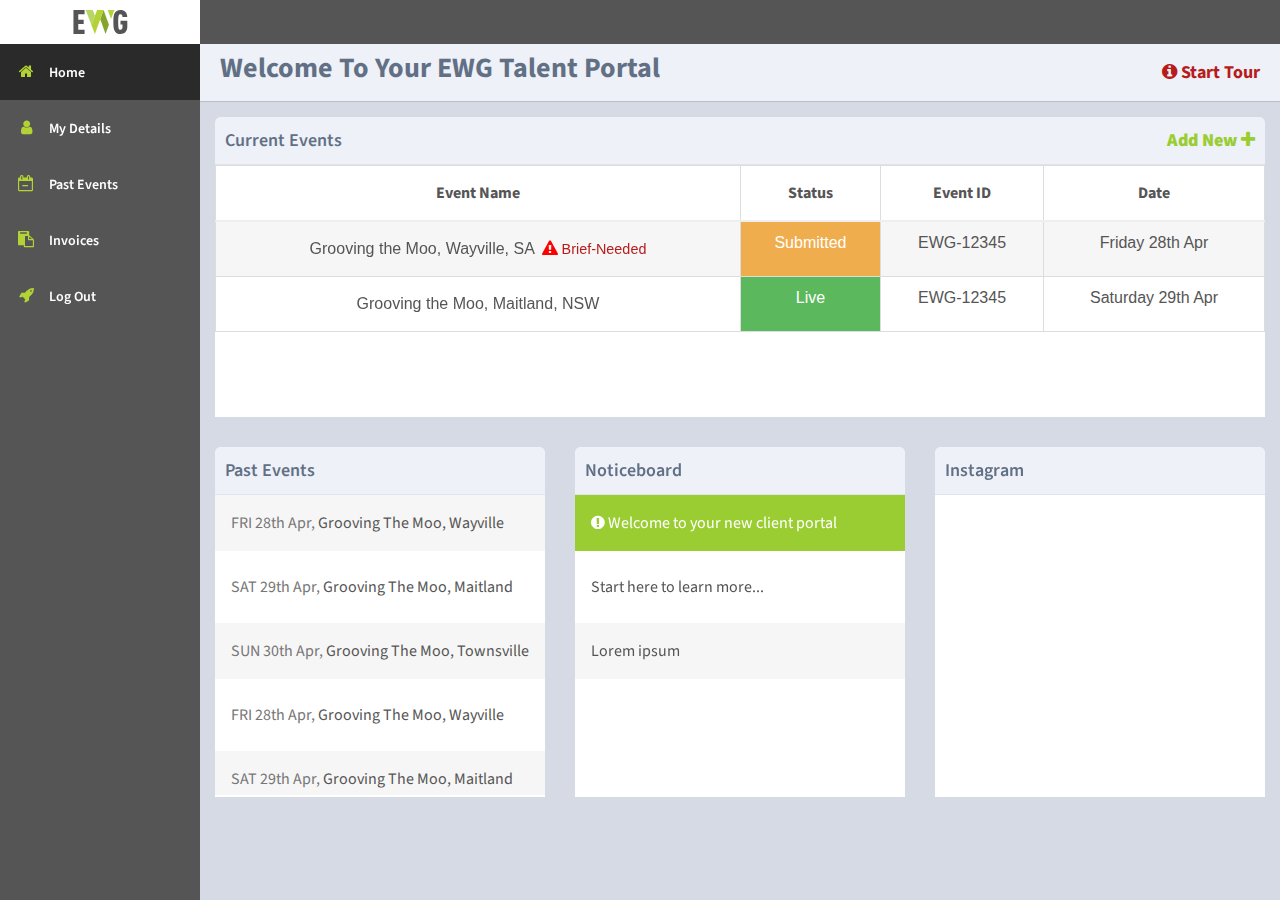
<file: index.html>
<?php 
  session_start();
  $file_base= "../../";
?>

<head>
	<meta charset="utf-8">
	<meta http-equiv="X-UA-Compatible" content="IE=edge">
	<meta name="viewport" content="width=device-width, initial-scale=1">
	<title>Client Portal | Event Workforce Group Talent</title>
	
	<link rel="stylesheet" href="css/bootstrap.min.css">
	<link rel="stylesheet" href="css/styles.css">

	<link href='https://fonts.googleapis.com/css?family=Source+Sans+Pro:700, 600,500,400,300' rel='stylesheet' type='text/css'>
	<link rel="stylesheet" href="https://maxcdn.bootstrapcdn.com/font-awesome/4.7.0/css/font-awesome.min.css">

	<!-- Intro JS template -->
	<link href="css/introjs.css" rel="stylesheet">
</head>
<html>

<body>
	<div class="header">
		<div class="logo">
				<div class="logo-img img-responsive"></div>
		</div>
		<a href="#" class="nav-trigger"><span></span></a>
	</div>
	<!-- MOBILE LOGO-->
	<div class="side-nav">
		<div class="logo">
			<a href="index.html">
			<div class="logo-img img-responsive"></div>
		</a>
		</div>
		<!--NAVIGATION-->
		<nav data-step="5" data-intro= "This is the way to get around!" data-position="auto">
			<ul>
				<li class="active">
					<a href="index.html">
						<span><i class="fa fa-home"></i></span>
						<span>Home</span>
					</a>
				</li>
				<li>
					<a href="my-details.html">
						<span><i class="fa fa-user"></i></span>
						<span>My Details</span>
					</a>
				</li>
				<li>
					<a href="past-events.html">
						<span><i class="fa fa-calendar-minus-o"></i></span>
						<span>Past Events</span>
					</a>
				</li>
				<li>
					<a href="invoices.html">
						<span><i class="fa fa-clipboard"></i></span>
						<span>Invoices</span>
					</a>
				</li>
				<li data-step="6" data-intro= "This is to exit. But why would you want to? We were just getting to know each other. Lets add an event, just click on the button to get started." data-position="right">
					<a href="#">
						<span><i class="fa fa-rocket"></i></span>
						<span>Log Out</span>
					</a>
				</li>
			</ul>
		</nav>
	</div>

	<div class="main-content">
		<div class="title" data-step="1" data-intro= "This is a simple and quick tutorial to get you up and and running with our new exciting portal">
			<h3> Welcome To Your EWG Talent Portal</h3>
			<a class="tour-title disable" id="flexi_form_start" onclick="javascript:introJs().setOption('showStepNumbers', false).setOption('showProgress', true).setOption('showBullets', false).start();"><i class="fa fa-info-circle"></i><span class="disable"> Start Tour</span></a>
		</div>
		
		<div class="alert alert-success alert-dismissable hide-lg">
  				<a href="#" class="close" data-dismiss="alert" aria-label="close">&times;</a>
  				<strong>Info!</strong> Looks like you're on a tablet or a phone. Set it in landscape for best performance.
</div>
		
		<div class="main">
			<div class="widget events">	
				<div class="title">
				
					Current Events <strong><a href="add-event.html" data-step="4" data-intro="This is where you can add your new event, just click on me." data-position="left"> Add New <i class="fa fa-plus"></i></a></strong>
				
				</div>
				<div class="current-event" data-step="2" data-intro="This is where your current events will live." data-position="bottom">
					<section class="wrapper">
						<table class="talent table table-fixed">
							<thead>
								<tr>
									<th>Event Name</th>
									<th>Status</th>
									<th class="hide">Event ID</th>
									<th class="hide">Date</th>
								</tr>
							</thead>
							<tbody>
								<tr>
									<td>
										<div class="flip-cube" data-step="3" data-intro="Hover over me, this is where you can view your event, download your roster and make small changes to your event" data-position="bottom">
											<div class="flip-front">
												<p> Grooving the Moo, Wayville, SA <i class="fa fa-exclamation-triangle pulse" id="brief-needed" aria-hidden="true" title="need brief"></i><span class="danger pulse"> Brief-Needed</span></p>
											</div>
											<div class="flip-back">
												<ul class="flip-ul">
													<li class="flip-icons">
														<a href="#">
															<i class="fa fa-address-card-o tiptool">
                              <span class="tooltiptext">View Event</span>   
                           </i>
														</a>
													</li>
													<li class="flip-icons">
														<a href="#"><i class="fa fa-pencil tiptool">
                              <span class="tooltiptext">Edit Event</span>  
                            </i>
                          </a>
													</li>
													<li class="flip-icons">
														<a href="#" title="Download Event"><i class="fa fa-cloud-download tiptool">
                            	<span class="tooltiptext">Download Roster</span> 
                            </i></a>
													</li>
													<li class="flip-icons">
														<a href="#" title="Contact Us"><i class="fa fa-envelope tiptool">
                            	<span class="tooltiptext">Contact Us</span> 
                            </i></a>
													</li>
												</ul>
											</div>
										</div>
									</td>
									<!--FRONT -->
									<td class="btn-warning">Submitted</td>
									<td class="hide">EWG-12345</td>
									<td class="hide">Friday 28th Apr</td>
								</tr>
								<tr>
									<td>
										<div class="flip-cube">
											<div class="flip-front">
												<p>
													Grooving the Moo, Maitland, NSW
												</p>
											</div>
											<div class="flip-back">
												<ul class="flip-ul">
													<li class="flip-icons">
														<a href="#">
															<i class="fa fa-address-card-o tiptool">
                              <span class="tooltiptext">View Event</span>   
                           </i>
														</a>
													</li>
													<li class="flip-icons">
														<a href="#"><i class="fa fa-pencil tiptool">
                              <span class="tooltiptext">Edit Event</span>  
                            </i>
                          </a>
													</li>
													<li class="flip-icons">
														<a href="#" title="Download Event"><i class="fa fa-cloud-download tiptool">
                            	<span class="tooltiptext">Download Roster</span> 
                            </i></a>
													</li>
													<li class="flip-icons">
														<a href="#" title="Contact Us"><i class="fa fa-envelope tiptool">
                            	<span class="tooltiptext">Contact Us</span> 
                            </i></a>
													</li>
												</ul>
											</div>
										</div>
									</td>
									<td class="btn-success">Live</td>
									<td class="hide">EWG-12345</td>
									<td class="hide">Saturday 29th Apr</td>
								</tr>
							</tbody>
						</table>
					</section>
				</div>

			</div>
			
			
			
			<div class="widget">
				<a href="past-events.html">
					<div class="title">Past Events</div>
				</a>
				<div class="past-event">
					<div class="past-wrapper">
						<div class="list">
							<ul>
								<li><span class="past-date">FRI 28th Apr,</span> Grooving The Moo, Wayville </li>
								<li><span class="past-date">SAT 29th Apr,</span> Grooving The Moo, Maitland</li>
								<li><span class="past-date">SUN 30th Apr,</span> Grooving The Moo, Townsville</li>
								<li><span class="past-date">FRI 28th Apr,</span> Grooving The Moo, Wayville</li>
								<li><span class="past-date">SAT 29th Apr,</span> Grooving The Moo, Maitland</li>
							</ul>
						</div>
					</div>
				</div>
			</div>

			<!--NOTICEBOARD-->
			<div class="widget">
				<div class="title">Noticeboard</div>
				<div class="past-event">
					<div class="past-wrapper">
						<div class="list">
							<ul>
								<a data-toggle="modal" data-target="#flipFlop">
									<li class="new-notice"><i class="fa fa-exclamation-circle" aria-hidden="true"></i> Welcome to your new client portal</li>
								</a>
								<li class=""> Start here to learn more...</li>
								<li>Lorem ipsum</li>
							</ul>
						</div>
					</div>
				</div>
			</div>

			<!--INSTAGRAM-->

			<div class="widget">
				<div class="title">Instagram</div>
				<div class="insta">
					<div id="instafeed" class="img-responsive"></div>
				</div>
			</div>

		</div>
		<!--END MAIN-->
	</div>
	<!--END CONTENT-->



	<!-- NOTICEBOARD MODAL -->
	<div class="modal fade" id="flipFlop" tabindex="-1" role="dialog" aria-labelledby="modalLabel" aria-hidden="true">
		<div class="modal-dialog" role="document">
			<div class="modal-content">
				<div class="modal-header">
					<button type="button" class="close" data-dismiss="modal" aria-label="Close">
<span aria-hidden="true">&times;</span>
</button>
					<h4 class="modal-title" id="modalLabel">Noticeboard</h4>
				</div>
				<div class="modal-body">
					<h4>Welcome to the noticeboard.</h4>
					<p>Here you will find the latest and greatest updates, tips and tricks to do with your EWG Talent portal.</p>
				</div>
				<div class="notice-select" id="selector"><i class="fa fa-4x fa-spinner fa-pulse"></i> </div>
				<div class="modal-footer">
					<button type="button" class="btn btn-secondary" data-dismiss="modal">Close</button>
				</div>
			</div>
		</div>
	</div>




	<!-- Bootstrap core JavaScript
    ================================================== -->
	<script src="https://ajax.googleapis.com/ajax/libs/jquery/3.2.1/jquery.min.js"></script>
	<script src="https://maxcdn.bootstrapcdn.com/bootstrap/3.3.7/js/bootstrap.min.js"></script>
	<script type="text/javascript" src="js/instafeed.js"></script>
	<script src="js/intro.js"></script>
	<script src="js/scripts.js"></script>

	<!--
<script src="main.js"></script>
-->
	<!-- Placed at the end of the document so the pages load faster 
    <script src="https://code.jquery.com/jquery-3.1.1.slim.min.js" integrity="sha384-A7FZj7v+d/sdmMqp/nOQwliLvUsJfDHW+k9Omg/a/EheAdgtzNs3hpfag6Ed950n" crossorigin="anonymous"></script>
    <script>window.jQuery || document.write('<script src="../../assets/js/vendor/jquery.min.js"><\/script>')</script>-->



	<!-- IE10 viewport hack for Surface/desktop Windows 8 bug -->
	<!--<script src="js/ie10-viewport-bug-workaround.js"></script>-->
</body>

</html>
</file>
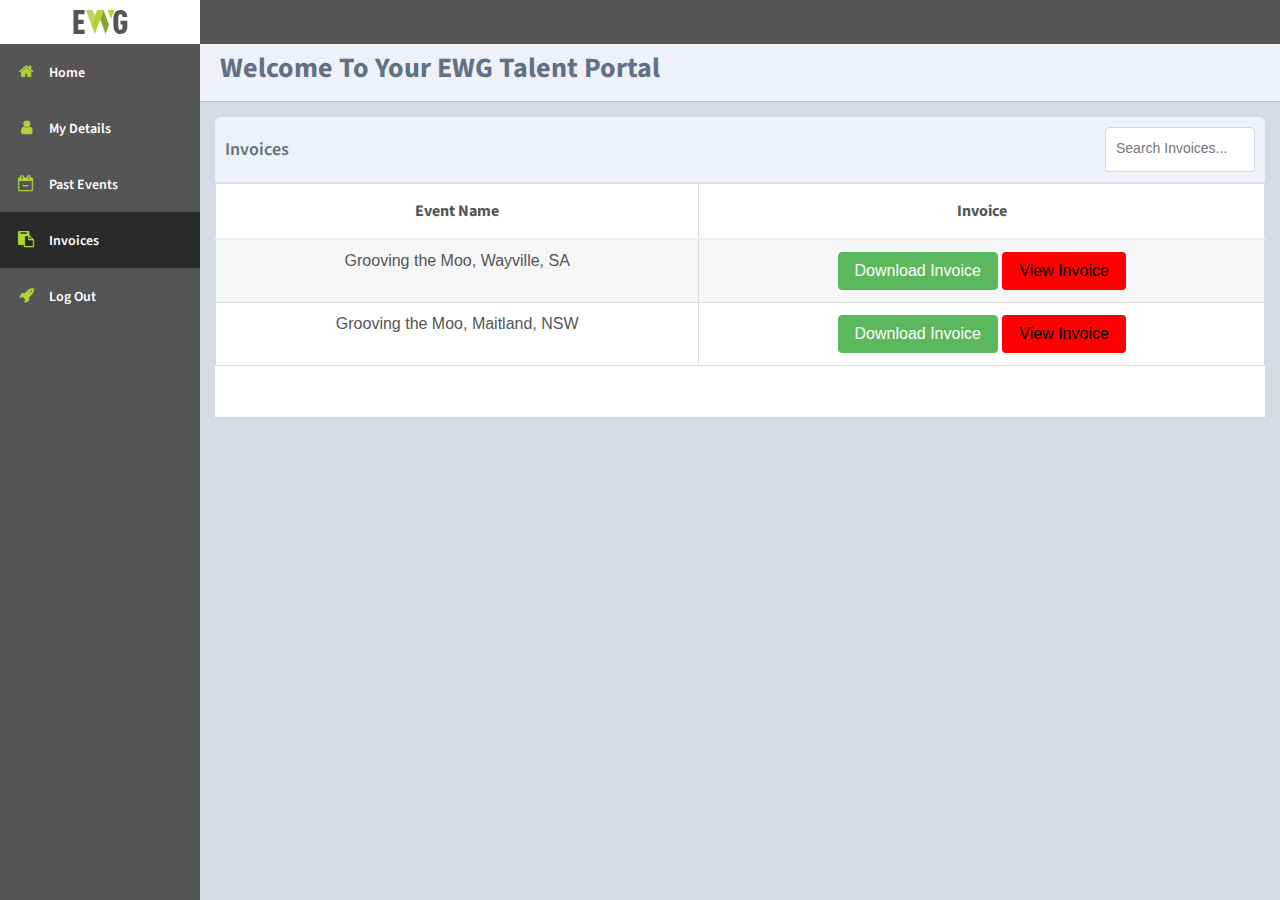
<file: invoices.html>
<?php 
  session_start();
  $file_base= "../../";
?>

<head>
  <meta charset="utf-8">
  <meta http-equiv="X-UA-Compatible" content="IE=edge">
  <meta name="viewport" content="width=device-width, initial-scale=1">
  <title>Invoices | Event Workforce Group Talen</title>
  <link rel="stylesheet" href="css/bootstrap.min.css">
  <link rel="stylesheet" href="css/styles.css">
  <link href='https://fonts.googleapis.com/css?family=Source+Sans+Pro:700, 600,500,400,300' rel='stylesheet' type='text/css'>
  <link rel="stylesheet" href="https://maxcdn.bootstrapcdn.com/font-awesome/4.7.0/css/font-awesome.min.css">

</head>
<html>

<body>
  <div class="header">
		<div class="logo">
				<div class="logo-img img-responsive"></div>
		</div>
		<a href="#" class="nav-trigger"><span></span></a>
	</div>
	<!-- MOBILE LOGO-->
	<div class="side-nav">
		<div class="logo">
			<a href="index.html">
			<div class="logo-img img-responsive"></div>
		</a>
		</div>
		<!--NAVIGATION-->
		<nav data-step="5" data-intro= "This is the way to get around!" data-position="auto">
			<ul>
				<li>
					<a href="index.html">
						<span><i class="fa fa-home"></i></span>
						<span>Home</span>
					</a>
				</li>
				<li>
					<a href="my-details.html">
						<span><i class="fa fa-user"></i></span>
						<span>My Details</span>
					</a>
				</li>
				<li>
					<a href="past-events.html">
						<span><i class="fa fa-calendar-minus-o"></i></span>
						<span>Past Events</span>
					</a>
				</li>
				<li class="active">
					<a href="invoices.html">
						<span><i class="fa fa-clipboard"></i></span>
						<span>Invoices</span>
					</a>
				</li>
				<li data-step="6" data-intro= "This is to exit. But why would you want to? We were just getting to know each other. Lets add an event, just click on the button to get started." data-position="right">
					<a href="#">
						<span><i class="fa fa-rocket"></i></span>
						<span>Log Out</span>
					</a>
				</li>
			</ul>
		</nav>
	</div>

  <div class="main-content">
    <div class="title">
      <h3>Welcome To Your EWG Talent Portal</h3>
    </div>
    <div class="main">
      <div class="widget events">
        <div class="title">
					Invoices <input class="search-inv" placeholder="Search Invoices...">
        </div>
        <div class="current-event">
          <section class="wrapper">
            	<div class="current-event">
					<section class="wrapper">
						<table class="talent table table-fixed">
							<thead>
								<tr>
									<th>Event Name</th>
									<th class="hide">Invoice</th>
								</tr>
							</thead>
							<tbody>
								<tr>
									<td>
										
											
												<p> Grooving the Moo, Wayville, SA</p>
											
										
									</td>
									<!--FRONT -->
									<td class="">
									<button class=" hide btn btn-success dl-inv">Download Invoice</button>
										<button class="btn btn-disabled view-inv" id="view-invoice">View Invoice</button> 
										
									</td>
								</tr>
								<tr>
									<td>
												<p>
													Grooving the Moo, Maitland, NSW
										</p>											
									</td>
									
									<td class="">
									<button class=" hide btn btn-success dl-inv">Download Invoice</button>
									<button class="btn btn-disabled view-inv" id="view-invoice">View Invoice</button></td>
								</tr>
							</tbody>
						</table>
					</section>
				</div>
          </section>
        </div>

      </div>
      
        </div><!--END MAIN-->
        </div><!--END CONTENT-->
    
  <!-- Bootstrap core JavaScript
    ================================================== -->
  <script src="https://ajax.googleapis.com/ajax/libs/jquery/3.2.1/jquery.min.js"></script>
  <script src="https://maxcdn.bootstrapcdn.com/bootstrap/3.3.7/js/bootstrap.min.js"></script>
  <script src="js/scripts.js"></script>

  <!--
<script src="main.js"></script>
-->
  <!-- Placed at the end of the document so the pages load faster 
    <script src="https://code.jquery.com/jquery-3.1.1.slim.min.js" integrity="sha384-A7FZj7v+d/sdmMqp/nOQwliLvUsJfDHW+k9Omg/a/EheAdgtzNs3hpfag6Ed950n" crossorigin="anonymous"></script>
    <script>window.jQuery || document.write('<script src="../../assets/js/vendor/jquery.min.js"><\/script>')</script>-->



    <!-- IE10 viewport hack for Surface/desktop Windows 8 bug -->
  <script src="js/ie10-viewport-bug-workaround.js"></script>
</body>

</html>
</file>
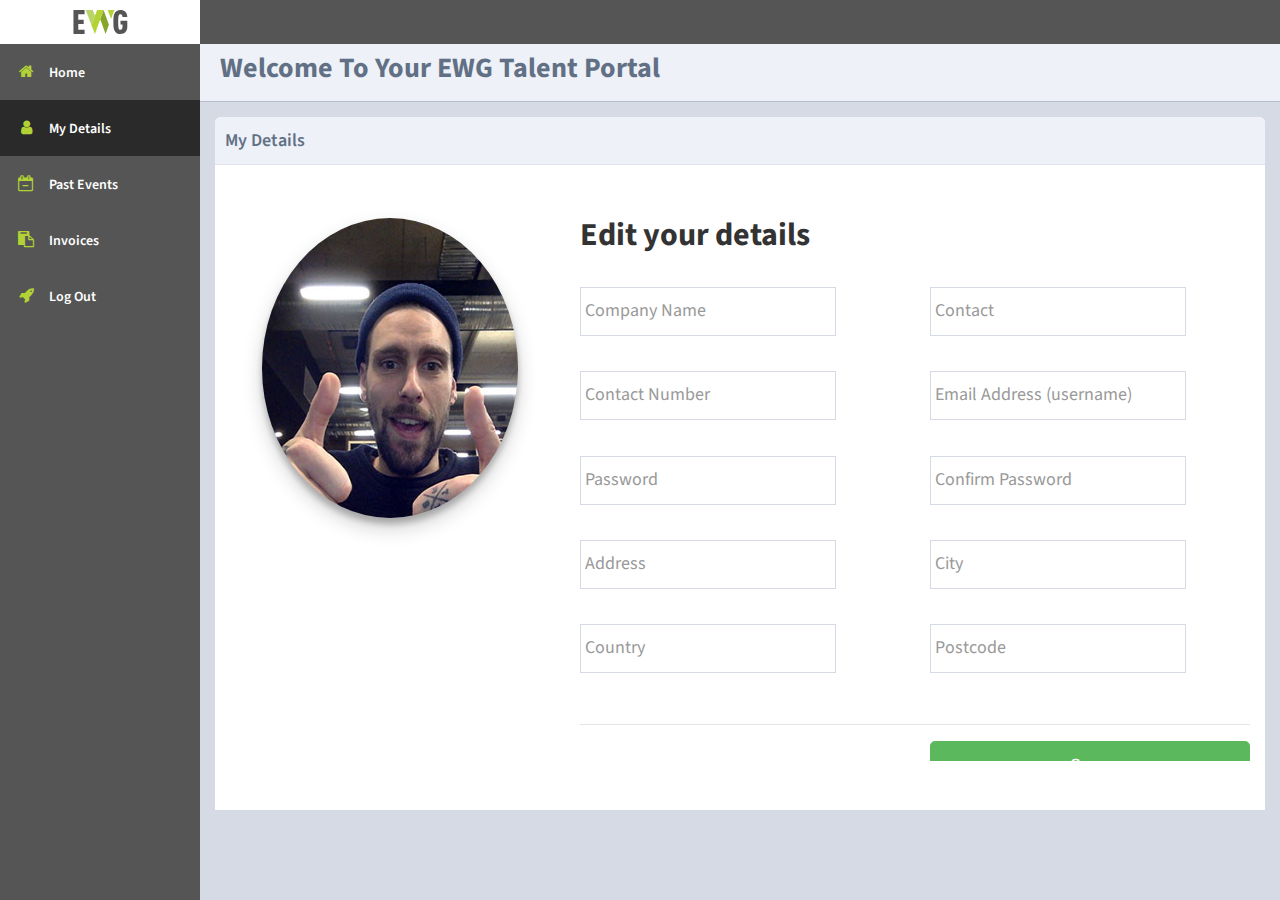
<file: my-details.html>
<?php 
  session_start();
  $file_base= "../../";
?>

<head>
	<meta charset="utf-8">
	<meta http-equiv="X-UA-Compatible" content="IE=edge">
	<meta name="viewport" content="width=device-width, initial-scale=1">
	<title>My Details | Event Workforce Group Talen</title>
	<link rel="stylesheet" href="css/bootstrap.min.css">
	<link rel="stylesheet" href="css/styles.css">
	<link href='https://fonts.googleapis.com/css?family=Source+Sans+Pro:700, 600,500,400,300' rel='stylesheet' type='text/css'>
	<link rel="stylesheet" href="https://maxcdn.bootstrapcdn.com/font-awesome/4.7.0/css/font-awesome.min.css">

</head>
<html>

<body>
	<div class="header">
		<div class="logo">
				<div class="logo-img img-responsive"></div>
		</div>
		<a href="#" class="nav-trigger"><span></span></a>
	</div>
	<!-- MOBILE LOGO-->
	<div class="side-nav">
		<div class="logo">
			<a href="index.html">
			<div class="logo-img img-responsive"></div>
		</a>
		</div>
		<!--NAVIGATION-->
		<nav data-step="5" data-intro= "This is the way to get around!" data-position="auto">
			<ul>
				<li>
					<a href="index.html">
						<span><i class="fa fa-home"></i></span>
						<span>Home</span>
					</a>
				</li>
				<li class="active">
					<a href="my-details.html">
						<span><i class="fa fa-user"></i></span>
						<span>My Details</span>
					</a>
				</li>
				<li>
					<a href="past-events.html">
						<span><i class="fa fa-calendar-minus-o"></i></span>
						<span>Past Events</span>
					</a>
				</li>
				<li>
					<a href="invoices.html">
						<span><i class="fa fa-clipboard"></i></span>
						<span>Invoices</span>
					</a>
				</li>
				<li data-step="6" data-intro= "This is to exit. But why would you want to? We were just getting to know each other. Lets add an event, just click on the button to get started." data-position="right">
					<a href="#">
						<span><i class="fa fa-rocket"></i></span>
						<span>Log Out</span>
					</a>
				</li>
			</ul>
		</nav>
	</div>

	<div class="main-content">
		<div class="title">
			<h3>Welcome To Your EWG Talent Portal</h3>
		</div>
		<div class="main">
			<div class="widget events details">
				<div class="title">My Details</div>
				<div class="current-event">
					<div class="container">
						<br>
						<br>
						<div class="row" id="main">
							<div class="col-md-4 pb-5">
								<div class="img-container">
								 <a href="#"> 
									  <img src="assets/pete.jpg" alt="Texto Alternativo" class="img-responsive client-photo">
									</a>  
									<div class="middle">
											<div class="text-container">
												Change Logo
												
											</div>	
											
									</div>
								</div>	
							</div>
							<div class="col-md-8" id="rightPanel">
								<div class="row">
									<div class="col-md-12">
										<form role="form">
											<h2>Edit your details</h2>
											<br>
											<div class="row">
												<div class="col-lg-6 col-md-8 col-sm-12">
													<div class="group">
														<input class="" type="text" name='Company Name' required>
														<span class="highlight"></span>
														<span class="bar"></span>
														<label class="text-placeholder">Company Name</label>
													</div>
												</div>
												<div class="col-lg-6 col-md-8 col-sm-12">
													<div class="group">
													<input class="" type="text" name='Contact' required>
														<span class="highlight"></span>
														<span class="bar"></span>
														<label class="text-placeholder">Contact</label>
														</div>
												</div>
												<div class="col-lg-6 col-md-12 col-sm-12">
													<div class="group">
													<input class="" type="text" name='Contact Number' required>
														<span class="highlight"></span>
														<span class="bar"></span>
														<label class="text-placeholder">Contact Number</label>
														</div>
												</div>
												<div class="col-lg-6 col-md-12 col-sm-12">
													<div class="group">
													<input class="" type="text" name='email' required>
														<span class="highlight"></span>
														<span class="bar"></span>
														<label class="text-placeholder">Email Address (username)</label>
														</div>
												</div>
											</div>

											<div class="row">
												<div class="col-lg-6 col-md-12 col-sm-12">
													<div class="group">
													<input class="" type="text" name='password' required>
														<span class="highlight"></span>
														<span class="bar"></span>
														<label class="text-placeholder">Password</label>
														</div>
												</div>
												<div class="col-lg-6 col-md-12 col-sm-12">
													<div class="group">
													<input class="" type="text" name='confirm password' required>
														<span class="highlight"></span>
														<span class="bar"></span>
														<label class="text-placeholder">Confirm Password</label>
														</div>
												</div>
												<div class="col-lg-6 col-md-12 col-sm-12">
													<div class="group">
													<input class="" type="text" name='address' required>
														<span class="highlight"></span>
														<span class="bar"></span>
														<label class="text-placeholder">Address</label>
														</div>
												</div>
												<div class="col-lg-6 col-md-12 col-sm-12">
													<div class="group">
													<input class="" type="text" name='city' required>
														<span class="highlight"></span>
														<span class="bar"></span>
														<label class="text-placeholder">City</label>
														</div>
												</div>
												<div class="col-lg-6 col-md-12 col-sm-12">
													<div class="group">
													<input class="" type="text" name='country' required>
														<span class="highlight"></span>
														<span class="bar"></span>
														<label class="text-placeholder">Country</label>
														</div>
												</div>
												<div class="col-lg-6 col-md-12 col-sm-12">
													<div class="group">
													<input class="" type="text" name='postcode' required>
														<span class="highlight"></span>
														<span class="bar"></span>
														<label class="text-placeholder">Postcode</label>
														</div>
												</div>
											</div>
											<hr class="colorgraph">
											<div class="row">
												<div class="col-xs-12 col-md-6"></div>
												<div class="col-xs-12 col-md-6"><a href="#" class="btn btn-success btn-block btn-lg">Save</a></div>
											</div>
										</form>
									</div>
								</div>
							</div>
						</div>
					</div>
				</div>
			</div>
		</div>
		<!--END MAIN-->
	</div>
	<!--END CONTENT-->




	<!-- Bootstrap core JavaScript
    ================================================== -->
	<script src="https://ajax.googleapis.com/ajax/libs/jquery/3.2.1/jquery.min.js"></script>
	<script src="https://maxcdn.bootstrapcdn.com/bootstrap/3.3.7/js/bootstrap.min.js"></script>
	<!--<script src="js/scripts.js"></script>-->

	<!--
<script src="main.js"></script>
-->
	<!-- Placed at the end of the document so the pages load faster 
    <script src="https://code.jquery.com/jquery-3.1.1.slim.min.js" integrity="sha384-A7FZj7v+d/sdmMqp/nOQwliLvUsJfDHW+k9Omg/a/EheAdgtzNs3hpfag6Ed950n" crossorigin="anonymous"></script>
    <script>window.jQuery || document.write('<script src="../../assets/js/vendor/jquery.min.js"><\/script>')</script>-->



  <!-- IE10 viewport hack for Surface/desktop Windows 8 bug -->
  <script src="js/ie10-viewport-bug-workaround.js"></script>
</body>

</html>
</file>
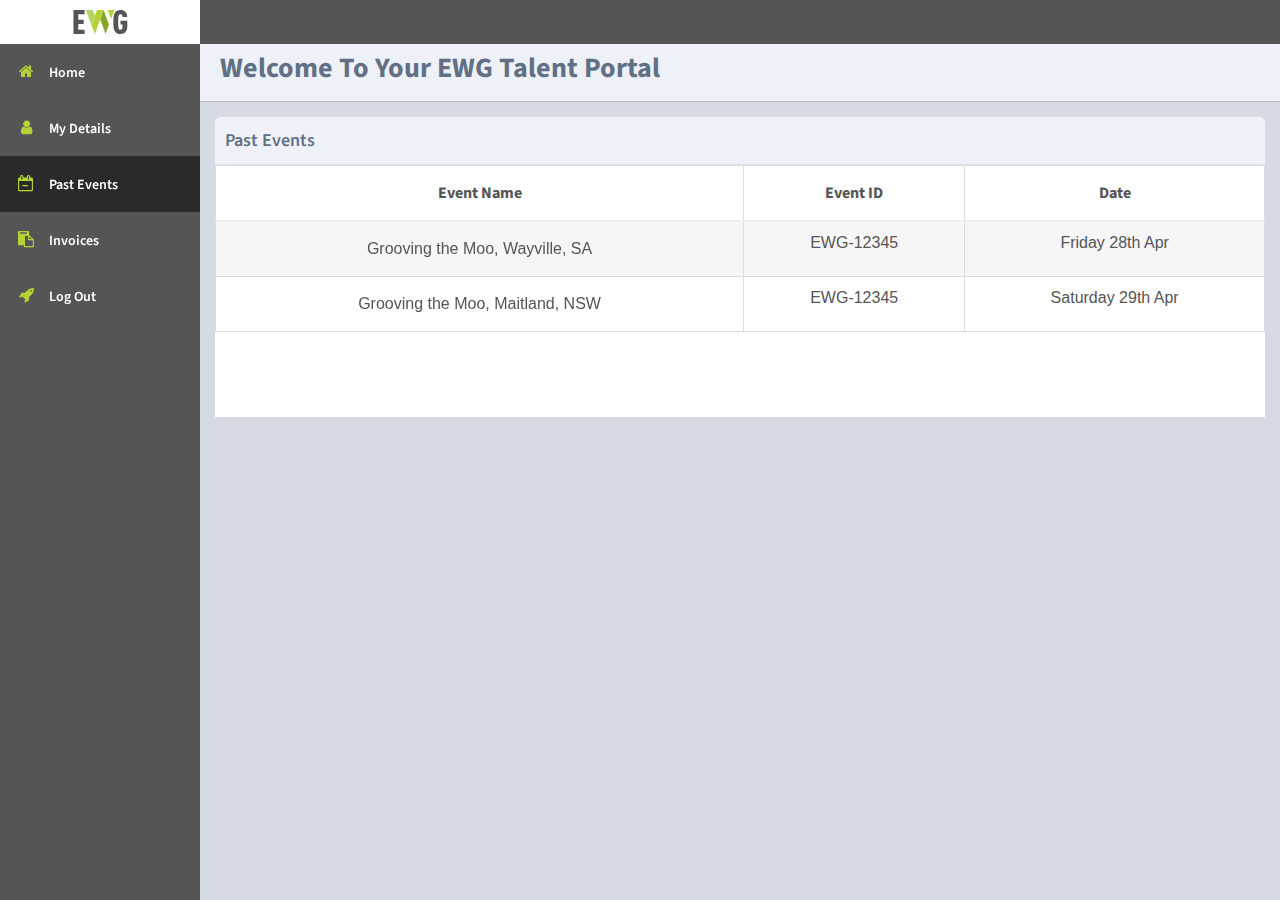
<file: past-events.html>
<?php 
  session_start();
  $file_base= "../../";
?>

<head>
	<meta charset="utf-8">
	<meta http-equiv="X-UA-Compatible" content="IE=edge">
	<meta name="viewport" content="width=device-width, initial-scale=1">
	<title>Past Events | Event Workforce Group Talen</title>
	<link rel="stylesheet" href="css/bootstrap.min.css">
	<link rel="stylesheet" href="css/styles.css">
	<link href='https://fonts.googleapis.com/css?family=Source+Sans+Pro:700, 600,500,400,300' rel='stylesheet' type='text/css'>
	<link rel="stylesheet" href="https://maxcdn.bootstrapcdn.com/font-awesome/4.7.0/css/font-awesome.min.css">

</head>
<html>

<body>
	<div class="header">
		<div class="logo">
				<div class="logo-img img-responsive"></div>
		</div>
		<a href="#" class="nav-trigger"><span></span></a>
	</div>
	<!-- MOBILE LOGO-->
	<div class="side-nav">
		<div class="logo">
			<a href="index.html">
			<div class="logo-img img-responsive"></div>
		</a>
		</div>
		<!--NAVIGATION-->
		<nav data-step="5" data-intro= "This is the way to get around!" data-position="auto">
			<ul>
				<li>
					<a href="index.html">
						<span><i class="fa fa-home"></i></span>
						<span>Home</span>
					</a>
				</li>
				<li>
					<a href="my-details.html">
						<span><i class="fa fa-user"></i></span>
						<span>My Details</span>
					</a>
				</li>
				<li class="active">
					<a href="past-events.html">
						<span><i class="fa fa-calendar-minus-o"></i></span>
						<span>Past Events</span>
					</a>
				</li>
				<li>
					<a href="invoices.html">
						<span><i class="fa fa-clipboard"></i></span>
						<span>Invoices</span>
					</a>
				</li>
				<li data-step="6" data-intro= "This is to exit. But why would you want to? We were just getting to know each other. Lets add an event, just click on the button to get started." data-position="right">
					<a href="#">
						<span><i class="fa fa-rocket"></i></span>
						<span>Log Out</span>
					</a>
				</li>
			</ul>
		</nav>
	</div>

	<div class="main-content">
		<div class="title">
			<h3>Welcome To Your EWG Talent Portal</h3>
		</div>
		<div class="main">
			<div class="widget events">
				<div class="title">Past Events 
				</div>
				<div class="current-event">
					<section class="wrapper">
						<table class="talent table table-fixed">
							<thead>
								<tr>
									<th>Event Name</th>
									<th class="hide">Event ID</th>
									<th class="hide">Date</th>
								</tr>
							</thead>
							<tbody>
								<tr>
									<td>
										<div class="flip-cube">
											<div class="flip-front">
												<p> Grooving the Moo, Wayville, SA</p>
											</div>
											<div class="flip-back">
												<ul class="flip-ul">
													<li class="flip-icons">
														<a href="#">
															<i class="fa fa-address-card-o tiptool">
                              <span class="tooltiptext">View Event</span>   
                           </i>
														</a>
													</li>
													<li class="flip-icons">
														<a href="#"><i class="fa fa-pencil tiptool">
                              <span class="tooltiptext">Edit Event</span>  
                            </i>
                          </a>
													</li>
													<li class="flip-icons">
														<a href="#" title="Download Event"><i class="fa fa-cloud-download tiptool">
                            	<span class="tooltiptext">Download Event</span> 
                            </i></a>
													</li>
													<li class="flip-icons">
														<a href="#" title="Contact Us"><i class="fa fa-envelope tiptool">
                            	<span class="tooltiptext">Contact Us</span> 
                            </i></a>
													</li>
												</ul>
											</div>
										</div>
									</td>
									<!--FRONT -->
									<td class="hide">EWG-12345</td>
									<td class="hide">Friday 28th Apr</td>
								</tr>
								<tr>
									<td>
										<div class="flip-cube">
											<div class="flip-front">
												<p>
													Grooving the Moo, Maitland, NSW
												</p>
											</div>
											<div class="flip-back">
												<ul class="flip-ul">
													<li class="flip-icons">
														<a href="#">
															<i class="fa fa-address-card-o tiptool">
                              <span class="tooltiptext">View Event</span>   
                           </i>
														</a>
													</li>
													<li class="flip-icons">
														<a href="#"><i class="fa fa-pencil tiptool">
                              <span class="tooltiptext">Edit Event</span>  
                            </i>
                          </a>
													</li>
													<li class="flip-icons">
														<a href="#" title="Download Event"><i class="fa fa-cloud-download tiptool">
                            	<span class="tooltiptext">Download Event</span> 
                            </i></a>
													</li>
													<li class="flip-icons">
														<a href="#" title="Contact Us"><i class="fa fa-envelope tiptool">
                            	<span class="tooltiptext">Contact Us</span> 
                            </i></a>
													</li>
												</ul>
											</div>
										</div>
									</td>
									<td class="hide">EWG-12345</td>
									<td class="hide">Saturday 29th Apr</td>
								</tr>
							</tbody>
						</table>
					</section>
				</div>
			</div>
		</div><!--END MAIN-->	
	</div><!--END CONTENT-->
	

	<!-- Bootstrap core JavaScript
    ================================================== -->
	<script src="https://ajax.googleapis.com/ajax/libs/jquery/3.2.1/jquery.min.js"></script>
	<script src="https://maxcdn.bootstrapcdn.com/bootstrap/3.3.7/js/bootstrap.min.js"></script>
	<script src="js/scripts.js"></script>

	<!--
<script src="main.js"></script>
-->
	<!-- Placed at the end of the document so the pages load faster 
    <script src="https://code.jquery.com/jquery-3.1.1.slim.min.js" integrity="sha384-A7FZj7v+d/sdmMqp/nOQwliLvUsJfDHW+k9Omg/a/EheAdgtzNs3hpfag6Ed950n" crossorigin="anonymous"></script>
    <script>window.jQuery || document.write('<script src="../../assets/js/vendor/jquery.min.js"><\/script>')</script>-->



  <!-- IE10 viewport hack for Surface/desktop Windows 8 bug -->
  <script src="js/ie10-viewport-bug-workaround.js"></script>
</body>

</html>
</file>
<file: css/styles.css>
/*  COLOUR  

BTN COLOR

1. Light Green: #B3D144
2. Lighter Green: #BED85C

SIDEBAR 
Top and Side: #738C2C;
LOGO: #566A1B

ICONS: #738C2C

*/





/*===================
	General Styles
=====================*/

* {
	box-sizing: border-box;
}

a {
	cursor: pointer;
}

body {
	margin: 0;
	padding: 0;
	color: #555;
	font-family: 'Source Sans Pro', sans-serif;
	background-color: #d5dae5;
	-webkit-font-smoothing: antialiased;
	-moz-osx-font-smoothing: grayscale;
	-webkit-perspective: 1000px;
	/* Chrome, Safari, Opera */
	perspective: 1000px;
}

h2 {
	font-weight: 700;
	color: #333;
}

h3 {
	font-weight: 300;
	color: #555;
}

a.tour-title {
	color: #b71c1c!important;
}

.danger {
	font-size: 0.9em;
	color: #b71c1c;
}


/*=================
  BUTTON STYLES
===================*/

a.animated-button.thar-three {
	width: 320px;
	color: #555;
	font-weight: bold;
	cursor: pointer;
	display: block;
	position: relative;
	background: #B3D144;
	transition: all 0.4s cubic-bezier(0.42, 0, 0.58, 1);
	0s;
}

a.animated-button.thar-three:hover {
	background-color: #BED85C;
	/*box-shadow: 0 3px 6px rgba(0,0,0,0.16), 0 3px 6px rgba(0,0,0,0.23);*/
}

.btn.focus,
.btn:focus,
.btn-block:focus,
.animated-button:focus,
.form-next-btn:focus,
.thar-three:focus,
a:focus {
	display: none;
	outline: 0;
	-webkit-box-shadow: none;
	box-shadow: none;
}

.btn-q {
	height: 50px;
	background: #0082c2;
}

/*HIGHLIGHT SELECTION*/

::-moz-selection {
	/* Code for Firefox */
	color: #fff;
	background: #B3D144;
}

::selection {
	color: #fff;
	background: #B3D144;
}

.form-event {
	position: relative;
	width: 100%;
}

.form-event.disable .evt-overlay {
	display: block;
}

/* DIVIDER */

.divider {
	width: 500px;
	border-bottom: 3px solid #c5cad6;
	margin: 0.9em 0 0.9em 0;
}

.header {
	position: absolute;
	width: 100%;
	z-index: 3;
	height: 44px;
	background: #555;
}

/* logo in header(mobile version) and side-nav (tablet & desktop) */

.logo {
	height: 44px;
	padding: 10px;
	font-weight: 700;
}

.img-logo {
	height: 100%;
	width: auto;
}

.header .logo {
	color: #ffffff;
}

.side-nav .logo {
	background: #fff;
	color: #F4F6EB;
}

.logo-img {
	background: url(../assets/ewg-logo.svg) no-repeat no-repeat center;
	height: 100%;
}

.header .logo {
	float: left;
}

.header .logo {
	height: 44px;
	z-index: 1;
	padding: 10px;
	font-weight: 700;
	color: #fff;
}

.logo i {
	font-size: 22px;
}

.logo span {
	margin-left: 5px;
	text-transform: uppercase;
}

.nav-trigger {
	position: relative;
	float: right;
	width: 20px;
	height: 44px;
	right: 30px;
	display: block;
}

.nav-trigger span,
.nav-trigger span:before,
span:after {
	width: 20px;
	height: 2px;
	background-color: #fffefe;
	position: absolute;
	color: #ffffff;
}

.nav-trigger span {
	top: 50%;
}

.nav-trigger span:before,
.nav-trigger span:after {
	content: '';
}

.nav-trigger span:before {
	top: -6px;
}

.nav-trigger span:after {
	top: 6px;
}


/* side navigation styles */

.side-nav {
	position: absolute;
	width: 100%;
	height: 100%;
	background: #555;
	z-index: 1;
	display: none;
}

.side-nav.visible {
	display: block;
}

.side-nav ul {
	margin: 0;
	padding: 0;
}

.side-nav ul li {
	padding: 16px 16px;
	position: relative;
}

.side-nav ul li:hover {
	background: #000;	
}

.side-nav ul li.active:after {
	content: '';
	position: absolute;
	width: 100%;
	height: 100%;
	top: 0;
	left: 0;
	background-color: #000;
	z-index: -1;
	opacity: 0.5;
}

.side-nav ul li a {
	color: #fff;
	display: block;
	text-decoration: none;
}

.side-nav ul li i {
	color: #B2D235;
	min-width: 20px;
	text-align: center;
}

.side-nav ul li span:nth-child(2) {
	margin-left: 10px;
	font-size: 14px;
	font-weight: 600;
}


/* main content styles */

.main-content {
	padding: 40px;
	margin-top: 0;
	padding: 0;
	padding-top: 44px;
	height: 100%;
	overflow: scroll;
}

.main-content .title {
	background-color: #eef1f7;
	border-bottom: 1px solid #b8bec9;
	padding: 9px 20px;
	font-weight: 700;
	color: #333;
	font-size: 18px;
	justify-content: space-between;
	display: flex;
	align-items: center
}

.title i a {
	font-size: 1.6em;
	position: absolute;
	top: 3.8%;
	bottom: 0%;
	left: 97%;
	right: 10
}

h3 {
	font-weight: bold;
	color: #617085;
}


/*MOBILE QUERIES FOR ICON */

@media screen and (max-width: 1160px) {
	.title i {
		left: 96%;
	}
}

@media screen and (max-width: 620px) {
	.title i {
		left: 88%;
	}
}


/* set element styles to fit tablet and higher(desktop) */

@media screen and (min-width: 600px) {
	.header {
		background-color: #555;
		z-index: 1;
	}
	.header .logo {
		display: none;
	}
	.nav-trigger {
		display: none;
	}
	.nav-trigger span,
	.nav-trigger span:before,
	span:after {
		background-color: #fff;
	}
	.side-nav {
		display: block;
		width: 70px;
		z-index: 2;
	}
	.side-nav ul li span:nth-child(2) {
		display: none;
	}
	.side-nav .logo i {
		padding-left: 12px;
	}
	.side-nav .logo span {
		display: none;
	}
	.side-nav ul li i {
		font-size: 26px;
	}
	.side-nav ul li a {
		text-align: center;
	}
	.main-content {
		margin-left: 70px;
	}
}


/* set element styles for desktop */

@media screen and (min-width: 800px) {
	.side-nav {
		width: 200px;
	}
	.side-nav ul li span:nth-child(2) {
		display: inline-block;
	}
	.side-nav ul li i {
		font-size: 16px;
	}
	.side-nav ul li a {
		text-align: left;
	}
	.side-nav .logo i {
		padding-left: 0;
	}
	.side-nav .logo span {
		display: inline-block;
	}
	.main-content {
		margin-left: 200px;
	}
}


/* main box container */

.main {
	display: flex;
	flex-flow: row wrap;
}

.widget {
	flex-basis: 300px;
	flex-grow: 10;
	height: 350px;
	margin: 15px;
	border-top-left-radius: 6px;
	border-top-right-radius: 6px;
	background-color: #ffffff;
	position: relative;
}

.widget .title {
	border-top-left-radius: 6px;
	border-top-right-radius: 6px;
	background-color: #eef1f7;
	border-bottom: 1px solid #dfe4ec;
	padding: 10px;
	color: #617085;
	font-weight: 600;
	display: flex;
	align-items: center;
	justify-content: space-between;
}

.current-event {
	height: 86%;
	max-width: 100%;
	overflow-y: auto;
}

.events {
	text-align: left;
	flex-basis: 98%;
	height: 300px;
	font-size: 1.1em;
	overflow-x: auto;
}

.event-overflow {
	background-color: #e4e4e4;
	height: 75%;
	flex-basis: 10%;
}

.title a {
	color: yellowgreen;
}


/*TABLE STYLES*/

.wrapper {
	width: 100%;
	background-color: #fff;
}

.talent {
	width: 100%;
	max-height: 100%;
}

.talent th {
	padding: 1em;
	background-color: #fff;
}

.talent td,
.talent th {
	border: 1px solid #ddd;
	text-align: center;
}

.talent tr:nth-child(odd) {
	background-color: #f7f6f6;
}

.talent tr:nth-child(even) {
	background-color: #fff;
}

td {
	font-family: 'Open Sans', sans-serif;
	overflow: hidden;
}


/*th,
td {
	text-align: left;
	padding: 1em 2em;
}*/

.hide-lg {
	display: none;
}

@media screen and (max-width: 978px) {
	.hide,
	.hide-lg {
		display: none;
	}
	.flip-front p {
		font-size: 0.8em;
		margin-top: 1.5%!important;
	}
	.danger {
		font-size: 1.1em
	}
}

@media screen and (max-width: 768px) {
	.hide-lg {
		display: block;
	}
}

@media screen and (min-width: 768px) {
	.hide-lg {
		display: none;
	}
}


/* Container box to set the sides relative to */

.flip-cube {
	height: 30px;
	-webkit-transition: -webkit-transform .33s;
	transition: transform .33s;
	/* Animate the transform properties */
	-webkit-transform-style: preserve-3d;
	transform-style: preserve-3d;
	/* <-NB */
}


/* The two faces of the cube */

.flip-front,
.flip-back {
	display: flex;
	justify-content: space-around;
	height: 30px;
	border: 1px solid transparent;
}


/* Position the faces */

.flip-front {
	-webkit-transform: translateZ(50px);
	transform: translateZ(50px);
	backface-visibility: hidden;
	-webkit-backface-visibility: hidden;
	border: 1px solid transparent;
}

.flip-front p {
	margin-top: 1%;
	margin-bottom: 1%;
}

.flip-back {
	-webkit-transform: rotateX(-90deg) translateZ(0px);
	transform: rotateX(-90deg) translateZ(0px);
	backface-visibility: visible;
	-webkit-backface-visibility: visible;
	border: 1px solid transparent;
}

.flip-front:hover {
	visibility: hidden;
}


/* Rotate the cube */

.flip-cube:hover {
	-webkit-transform: rotateX(90deg);
	transform: rotateX(92deg);
	/* Text bleed at 90º */
	animation-delay: 5s;
	border: none;
}

.flip-back ul {
	list-style: none;
	display: inline-block;
	margin: -15px;
	padding: 0;
}

.flip-icons {
	display: inline-block;
	margin: 1.3rem;
	font-size: 1.2rem;
}

.fa-exclamation-triangle {
	color: red;
	padding-left: 0.2em;
	font-size: 10px;
	display: inline-block;
}

.pulse {
	animation: pulse 1.5s infinite;
}

@keyframes pulse {
	0% {
		transform: scale(0.9);
		opacity: 0.7;
	}
	50% {
		transform: scale(1);
		opacity: 1;
	}
	100% {
		transform: scale(0.9);
		opacity: 0.7;
	}
}


/*TOOLTIP */

.tiptool {
	opacity: 1;
	position: relative;
}

.tiptool .tooltiptext {
	visibility: hidden;
	width: 82px;
	background-color: black;
	color: #fff;
	text-align: center;
	border-radius: 6px;
	opacity: 0;
	padding: 5px 0;
	font-family: 'Open Sans Condensed', sans-serif;
	font-size: 0.7em;
	z-index: 1080;
	/* Position the tooltip */
	position: absolute;
	top: -2px;
	left: 100%;
	margin-left: 5px;
	transition: all 200ms linear;
}

.tiptool:hover .tooltiptext {
	visibility: visible;
	opacity: 1
}


/* PAST EVENTS */

.past-wrapper {
	overflow: auto;
	overflow-x: hidden;
	height: 300px;
	width: 100%;
}

.list ul {
	list-style: none;
	padding-left: 0;
}

.list li {
	margin: 0 0px 8px 0;
	padding: 1em;
	font-size: 1em;
	color: #555;
}

.list li:nth-child(odd) {
	width: 100%;
	background-color: #f7f6f6;
}

.past-date {
	font-size: 1em;
	font-weight: ;
	color: #767676;
}

.new-notice {
	background-color: yellowgreen!important;
	color: #fff !important;
}


/*INSTAGRAM*/

.insta-col {
	width: 50%;
	float: left;
	padding: 0;
	margin: 0;
}

.insta-col img {
	width: 100%;
	overflow: hidden;
}

.insta {
	overflow-x: auto;
	height: 302px;
}


/*================
form starting stylings 
==================  */

.group {
	position: relative;
	margin-bottom: 2em;
}

.group-modal {
	margin: 1.1em 0 1em 0;
}

input {
	font-size: 18px;
	color: #555;
	padding: 10px 10px 10px 5px;
	display: block;
	width: 80%;
	border: 1px solid #d5dae5;
	border-bottom: 1px solid #d5dae5;
}

input:focus {
	outline: none;
}

.form-event.disable input {
	background-color: transparent;
	border-color: transparent;
	color: transparent;
}

.fl-wrap .input-group {
	padding-top: 0.3em;
}


/* LABEL ======================================= */

.text-placeholder {
	color: #999;
	font-size: 18px;
	font-weight: normal;
	position: absolute;
	pointer-events: none;
	left: 5px;
	top: 10px;
	transition: 0.2s ease all;
	-moz-transition: 0.2s ease all;
	-webkit-transition: 0.2s ease all;
}


/* active state */

input:focus~.text-placeholder,
input:valid~.text-placeholder {
	top: -20px;
	font-size: 14px;
	color: #86A62A;
}

/*CHECKBOX*/

.cbx {
	position: relative;
	top: 1px;
	width: 17px;
	height: 17px;
	border: 1px solid #c8ccd4;
	border-radius: 3px;
	vertical-align: middle;
	transition: background 0.1s ease;
	cursor: pointer;
}

.cbx:after {
	content: '';
	position: absolute;
	top: 1px;
	left: 5px;
	width: 5px;
	height: 11px;
	opacity: 0;
	transform: rotate(45deg) scale(0);
	border-right: 2px solid #fff;
	border-bottom: 2px solid #fff;
	transition: all 0.3s ease;
	transition-delay: 0.15s;
}

.lbl {
	margin-left: 5px;
	vertical-align: middle;
	cursor: pointer;
}

#cbx:checked~.cbx {
	border-color: transparent;
	background: #B2D235;
	animation: jelly 0.6s ease;
}

#cbc:checked~.cbx {
	border-color: transparent;
	background: #B2D235;
	animation: jelly 0.6s ease;
}

#cba:checked~.cbx {
	border-color: transparent;
	background: #B2D235;
	animation: jelly 0.6s ease;
}

#cbc:checked~.cbx:after {
	opacity: 1;
	transform: rotate(45deg) scale(1);
}

#cba:checked~.cbx:after {
	opacity: 1;
	transform: rotate(45deg) scale(1);
}

#cbx:checked~.cbx:after {
	opacity: 1;
	transform: rotate(45deg) scale(1);
}

.cntr {
	position: relative;
	top: 50%;
	left: 0;
	width: 100%;
}

@-moz-keyframes jelly {
	from {
		transform: scale(1, 1);
	}
	30% {
		transform: scale(1.25, 0.75);
	}
	40% {
		transform: scale(0.75, 1.25);
	}
	50% {
		transform: scale(1.15, 0.85);
	}
	65% {
		transform: scale(0.95, 1.05);
	}
	75% {
		transform: scale(1.05, 0.95);
	}
	to {
		transform: scale(1, 1);
	}
}

@-webkit-keyframes jelly {
	from {
		transform: scale(1, 1);
	}
	30% {
		transform: scale(1.25, 0.75);
	}
	40% {
		transform: scale(0.75, 1.25);
	}
	50% {
		transform: scale(1.15, 0.85);
	}
	65% {
		transform: scale(0.95, 1.05);
	}
	75% {
		transform: scale(1.05, 0.95);
	}
	to {
		transform: scale(1, 1);
	}
}

@-o-keyframes jelly {
	from {
		transform: scale(1, 1);
	}
	30% {
		transform: scale(1.25, 0.75);
	}
	40% {
		transform: scale(0.75, 1.25);
	}
	50% {
		transform: scale(1.15, 0.85);
	}
	65% {
		transform: scale(0.95, 1.05);
	}
	75% {
		transform: scale(1.05, 0.95);
	}
	to {
		transform: scale(1, 1);
	}
}

@keyframes jelly {
	from {
		transform: scale(1, 1);
	}
	30% {
		transform: scale(1.25, 0.75);
	}
	40% {
		transform: scale(0.75, 1.25);
	}
	50% {
		transform: scale(1.15, 0.85);
	}
	65% {
		transform: scale(0.95, 1.05);
	}
	75% {
		transform: scale(1.05, 0.95);
	}
	to {
		transform: scale(1, 1);
	}
}


/*TEXT AREA ANIMATION*/

.form-group {
	position: relative;
	margin: 1.2em 0 3.2em 0;
}

.form-upload {
	margin: 1.6em 0;
}

.form-group textarea {
	resize: none;
}

.form-group select {
	width: 100%;
	font-size: 1rem;
	height: 2.2em;
	padding: 0.125rem 0.125rem 0.0625rem;
	background: none;
	border: 1px solid #d5dae5;
	line-height: 1.6;
	box-shadow: none;
	color: #555;
}

.form-group .control-label {
	position: absolute;
	top: 0.25rem;
	pointer-events: none;
	padding-left: 0.125rem;
	z-index: 1;
	color: #b3b3b3;
	font-size: 18px;
	font-weight: normal;
	-webkit-transition: all 0.28s ease;
	transition: all 0.28s ease;
}

.form-group .bar {
	position: relative;
	border-bottom: 0.0625rem solid #999;
	display: block;
}

.form-group .bar::before {
	content: '';
	height: 0.125rem;
	width: 0;
	left: 50%;
	bottom: -0.0625rem;
	position: absolute;
	background: #337ab7;
	-webkit-transition: left 0.28s ease, width 0.28s ease;
	transition: left 0.28s ease, width 0.28s ease;
	z-index: 2;
}

.form-group input,
.form-group textarea {
	display: block;
	
	padding: 0.125rem 0.125rem 0.0625rem;
	font-size: 1em;
	border-width: 0;
	border: 1px solid #DDD;
	line-height: 1.9;
	width: 80%;
	color: #555;
	-webkit-transition: all 0.28s ease;
	transition: all 0.28s ease;
	box-shadow: none;
}

.form-group input[type="file"] {
	line-height: 1;
}

.form-group input[type="file"]~.bar {
	display: none;
}

.form-group textarea.form-file,
.form-group textarea.has-value {
	color: #333;
}

.form-group select~.control-label,
.form-group input:focus~.control-label,
.form-group input:valid~.control-label,
.form-group input.form-file~.control-label,
.form-group input.has-value~.control-label,
.form-group textarea:focus~.control-label,
.form-group textarea:valid~.control-label,
.form-group textarea.form-file~.control-label,
.form-group textarea.has-value~.control-label {
	font-size: 0.9em;
	color: gray;
	top: -1.5em;
	left: 0;
}

.form-group select:focus,
.form-group input:focus,
.form-group textarea:focus {
	outline: none;
}

.form-group textarea:focus~.control-label {
	color: #337ab7;
}

.form-group textarea:focus~.bar::before {
	width: 100%;
	left: 0;
}

.form-group,
.e-d {
	margin-top: 0;
}

.form-group {
	margin: 14px 0 37px 0;
}

.e-c {
	margin: 14px 0;
}

#comment {
	width: 100%;
	margin: 0.8em 0;
	height: 100px;
	overflow: auto;
	padding: 0 0.3em;
	display: none;
	border: 1px solid #d5dae5;
	border-radius: 0.25em;
	transition-property: none;
}


/* SPINNER */

.spinner {
	height: 36px;
	width: 300px;
	top: -12px;
}

.spinner input {
	text-align: left;
}

.input-group-btn-vertical {
	position: relative;
	white-space: nowrap;
	width: 1%;
	vertical-align: middle;
	display: table-cell;
}

.input-group-btn-vertical>.btn {
	display: block;
	float: none;
	width: 100%;
	max-width: 100%;
	padding: 8px;
	margin-left: -1px;
	position: relative;
	border-radius: 0;
}

.input-group-btn-vertical>.btn:first-child {
	border-top-right-radius: 4px;
}

.input-group-btn-vertical>.btn:last-child {
	border-bottom-right-radius: 4px;
}

.input-group-btn-vertical i {
	position: absolute;
	top: 0;
	left: 4px;
}

.shift {
	margin-bottom: 1em;
}


/*================
  DATEPICKER
==================*/

.datepicker table tr td.today {
	color: #666;
	background-color: #B9D769;
	border-color: #B9D769;
}

.datepicker {
	border-radius: 0;
	color: #333;
	font-family: 'Source Sans Pro', sans-serif;
}

.datepicker table tr td.day:hover,
.datepicker table tr td.focused {
	background: #B2D235;
	cursor: pointer;
}

.datepicker table tr td.active:active,
.datepicker table tr td.active.highlighted:active,
.datepicker table tr td.active.active,
.datepicker table tr td.active.highlighted.active {
	color: #fff;
	background-color: #445325 !important;
	border-color: #445325 !important;
}

.datepicker th,
.datepicker td {
	padding: 0.2em 0.9em;
}

.content {
	width: 960px;
	margin: auto;
}

.form-title {
	margin: 2.2em 0;
}

#map-canvas {
	width: 100%;
	height: 400px;
}

.map_holder {
	display: none;
}

.bootstrap-timepicker-widget.dropdown-menu {
	display: block;
}

.bootstrap-timepicker-widget td {
	text-align: center;
	padding: 4px 8px;
}

.bootstrap-timepicker-widget input {
	width: 60px;
	text-align: center;
}

.input-group-addon {
	transition: all 500ms linear;
}


/* MY DETAILS */

.details {
	height: auto;
}

.img-container {
	position: relative;
	width: 80%;
	margin: auto;
}

.client-photo {
	border-radius: 50%;
	opacity: 1;
	display: block;
	width: 100%;
	height: 300px;
	transition: .5s ease;
	backface-visibility: hidden;
	background-color: red;
	background-blend-mode: screen;
	box-shadow: 0 10px 20px rgba(0, 0, 0, 0.19), 0 6px 6px rgba(0, 0, 0, 0.23);
}

.middle {
	transition: .5s ease;
	opacity: 0;
	position: absolute;
	top: 50%;
	left: 50%;
	transform: translate(-50%, -50%);
	-ms-transform: translate(-50%, -50%);
}

.img-container:hover .client-photo {
	opacity: 0.5;
	transform: scale(1.1);
	box-shadow: 0 14px 28px rgba(0, 0, 0, 0.25), 0 10px 10px rgba(0, 0, 0, 0.22);
}

.img-container:hover .middle {
	opacity: 1;
}

.text-container {
	font-size: 1.2em;
}

.text-container a {
	text-decoration: none;
	color: #555;
	font-weight: bold;
}


/* ==================
  MODAL OPACITY FIX 
==================== */

.fade.in {
	opacity: 1;
}

.modal.in .modal-dialog {
	-webkit-transform: translate(0, 0);
	-o-transform: translate(0, 0);
	transform: translate(0, 0);
}

.modal-backdrop.in {
	opacity: 0.5;
}


/*================
  MODAL - Add Event
==================*/

.notice-select {
	margin: 0em 14em 2em 14em;
	color: yellowgreen;
}

.disclaimer {
	display: none;
}

.search-inv {
	width: 150px;
	box-sizing: border-box;
	border-radius: 4px;
	font-size: 14px;
	color: #555;
	background-color: white;
	background-position: 10px 10px;
	background-repeat: no-repeat;
	padding: 10px 10px 12px 10px;
	-webkit-transition: width 0.4s ease-in-out;
	transition: width 0.4s ease-in-out;
}

.search-inv:focus {
	width: 50%;
}


/* Extra Small Devices, Phones */

@media only screen and (max-width: 620px) {
	.card-block {
		padding: 0.5rem;
		margin-top: 0.9em;
	}
	.disclaimer {
		display: block;
		color: #0082c2;
		font-weight: 800;
		font-size: 1.2em;
	}
	.inst-mob {
		display: none;
	}
	
	.disable span {
		display: none;
	}
}

.fl-wrap {
	display: flex;
	flex-direction: row;
	align-items: center;
	justify-content: space-around;
}

/**/
@media only screen and (max-width: 992px) {
	.fl-wrap {
	
	flex-direction: column;
		
}
}









/*================
  INVOICES
==================*/
.view-inv {
	background: red;
}
</file>
<file: css/introjs.css>
.introjs-overlay {
  position: absolute;
  box-sizing: content-box;
  z-index: 999999;
  background-color: #000;
  opacity: 0;
  background: -moz-radial-gradient(center,ellipse cover,rgba(0,0,0,0.4) 0,rgba(0,0,0,0.9) 100%);
  background: -webkit-gradient(radial,center center,0px,center center,100%,color-stop(0%,rgba(0,0,0,0.4)),color-stop(100%,rgba(0,0,0,0.9)));
  background: -webkit-radial-gradient(center,ellipse cover,rgba(0,0,0,0.4) 0,rgba(0,0,0,0.9) 100%);
  background: -o-radial-gradient(center,ellipse cover,rgba(0,0,0,0.4) 0,rgba(0,0,0,0.9) 100%);
  background: -ms-radial-gradient(center,ellipse cover,rgba(0,0,0,0.4) 0,rgba(0,0,0,0.9) 100%);
  background: radial-gradient(center,ellipse cover,rgba(0,0,0,0.4) 0,rgba(0,0,0,0.9) 100%);
  filter: "progid:DXImageTransform.Microsoft.gradient(startColorstr='#66000000',endColorstr='#e6000000',GradientType=1)";
  -ms-filter: "progid:DXImageTransform.Microsoft.Alpha(Opacity=50)";
  filter: alpha(opacity=50);
  -webkit-transition: all 0.3s ease-out;
     -moz-transition: all 0.3s ease-out;
      -ms-transition: all 0.3s ease-out;
       -o-transition: all 0.3s ease-out;
          transition: all 0.3s ease-out;
}

.introjs-fixParent {
  z-index: auto !important;
  opacity: 1.0 !important;
  -webkit-transform: none !important;
     -moz-transform: none !important;
      -ms-transform: none !important;
       -o-transform: none !important;
          transform: none !important;
}

.introjs-showElement,
tr.introjs-showElement > td,
tr.introjs-showElement > th {
  z-index: 9999999 !important;
}

.introjs-disableInteraction {
  z-index: 99999999 !important;
  position: absolute;
  background-color: white;
  opacity: 0;
  filter: alpha(opacity=0);
}

.introjs-relativePosition,
tr.introjs-showElement > td,
tr.introjs-showElement > th {
  position: relative;
}

.introjs-helperLayer {
  box-sizing: content-box;
  position: absolute;
  z-index: 9999998;
  background-color: #FFF;
  background-color: rgba(255,255,255,.9);
  border: 1px solid #777;
  border: 1px solid rgba(0,0,0,.5);
  border-radius: 4px;
  box-shadow: 0 2px 15px rgba(0,0,0,.4);
  -webkit-transition: all 0.3s ease-out;
     -moz-transition: all 0.3s ease-out;
      -ms-transition: all 0.3s ease-out;
       -o-transition: all 0.3s ease-out;
          transition: all 0.3s ease-out;
}

.introjs-tooltipReferenceLayer {
  box-sizing: content-box;
  position: absolute;
  visibility: hidden;
  z-index: 10000000;
  background-color: transparent;
  -webkit-transition: all 0.3s ease-out;
     -moz-transition: all 0.3s ease-out;
      -ms-transition: all 0.3s ease-out;
       -o-transition: all 0.3s ease-out;
          transition: all 0.3s ease-out;
}

.introjs-helperLayer *,
.introjs-helperLayer *:before,
.introjs-helperLayer *:after {
  -webkit-box-sizing: content-box;
     -moz-box-sizing: content-box;
      -ms-box-sizing: content-box;
       -o-box-sizing: content-box;
          box-sizing: content-box;
}

.introjs-helperNumberLayer {
  box-sizing: content-box;
  position: absolute;
  visibility: visible;
  top: -16px;
  left: -16px;
  z-index: 9999999999 !important;
  padding: 2px;
  font-family: Arial, verdana, tahoma;
  font-size: 13px;
  font-weight: bold;
  color: white;
  text-align: center;
  text-shadow: 1px 1px 1px rgba(0,0,0,.3);
  background: #ff3019; /* Old browsers */
  background: -webkit-linear-gradient(top, #ff3019 0%, #cf0404 100%); /* Chrome10+,Safari5.1+ */
  background: -webkit-gradient(linear, left top, left bottom, color-stop(0%, #ff3019), color-stop(100%, #cf0404)); /* Chrome,Safari4+ */
  background:    -moz-linear-gradient(top, #ff3019 0%, #cf0404 100%); /* FF3.6+ */
  background:     -ms-linear-gradient(top, #ff3019 0%, #cf0404 100%); /* IE10+ */
  background:      -o-linear-gradient(top, #ff3019 0%, #cf0404 100%); /* Opera 11.10+ */
  background:         linear-gradient(to bottom, #ff3019 0%, #cf0404 100%);  /* W3C */
  width: 20px;
  height:20px;
  line-height: 20px;
  border: 3px solid white;
  border-radius: 50%;
  filter: "progid:DXImageTransform.Microsoft.gradient(startColorstr='#ff3019', endColorstr='#cf0404', GradientType=0)"; /* IE6-9 */
  filter: "progid:DXImageTransform.Microsoft.Shadow(direction=135, strength=2, color=ff0000)"; /* IE10 text shadows */
  box-shadow: 0 2px 5px rgba(0,0,0,.4);
}

.introjs-arrow {
  border: 5px solid white;
  content:'';
  position: absolute;
}
.introjs-arrow.top {
  top: -10px;
  border-top-color:transparent;
  border-right-color:transparent;
  border-bottom-color:white;
  border-left-color:transparent;
}
.introjs-arrow.top-right {
  top: -10px;
  right: 10px;
  border-top-color:transparent;
  border-right-color:transparent;
  border-bottom-color:white;
  border-left-color:transparent;
}
.introjs-arrow.top-middle {
  top: -10px;
  left: 50%;
  margin-left: -5px;
  border-top-color:transparent;
  border-right-color:transparent;
  border-bottom-color:white;
  border-left-color:transparent;
}
.introjs-arrow.right {
  right: -10px;
  top: 10px;
  border-top-color:transparent;
  border-right-color:transparent;
  border-bottom-color:transparent;
  border-left-color:white;
}
.introjs-arrow.right-bottom {
  bottom:10px;
  right: -10px;
  border-top-color:transparent;
  border-right-color:transparent;
  border-bottom-color:transparent;
  border-left-color:white;
}
.introjs-arrow.bottom {
  bottom: -10px;
  border-top-color:white;
  border-right-color:transparent;
  border-bottom-color:transparent;
  border-left-color:transparent;
}
.introjs-arrow.left {
  left: -10px;
  top: 10px;
  border-top-color:transparent;
  border-right-color:white;
  border-bottom-color:transparent;
  border-left-color:transparent;
}
.introjs-arrow.left-bottom {
  left: -10px;
  bottom:10px;
  border-top-color:transparent;
  border-right-color:white;
  border-bottom-color:transparent;
  border-left-color:transparent;
}

.introjs-tooltip {
  box-sizing: content-box;
  position: absolute;
  visibility: visible;
  padding: 10px;
  background-color: white;
  min-width: 200px;
  max-width: 300px;
  border-radius: 3px;
  box-shadow: 0 1px 10px rgba(0,0,0,.4);
  -webkit-transition: opacity 0.1s ease-out;
     -moz-transition: opacity 0.1s ease-out;
      -ms-transition: opacity 0.1s ease-out;
       -o-transition: opacity 0.1s ease-out;
          transition: opacity 0.1s ease-out;
}

.introjs-tooltipbuttons {
  text-align: right;
  white-space: nowrap;
}

/*
 Buttons style by http://nicolasgallagher.com/lab/css3-github-buttons/
 Changed by Afshin Mehrabani
*/
.introjs-button {
  box-sizing: content-box;
  position: relative;
  overflow: visible;
  display: inline-block;
  padding: 0.3em 0.8em;
  border: 1px solid #d4d4d4;
  margin: 0;
  text-decoration: none;
  text-shadow: 1px 1px 0 #fff;
  font: 11px/normal sans-serif;
  color: #333;
  white-space: nowrap;
  cursor: pointer;
  outline: none;
  background-color: #ececec;
  background-image: -webkit-gradient(linear, 0 0, 0 100%, from(#f4f4f4), to(#ececec));
  background-image: -moz-linear-gradient(#f4f4f4, #ececec);
  background-image: -o-linear-gradient(#f4f4f4, #ececec);
  background-image: linear-gradient(#f4f4f4, #ececec);
  -webkit-background-clip: padding;
  -moz-background-clip: padding;
  -o-background-clip: padding-box;
  /*background-clip: padding-box;*/ /* commented out due to Opera 11.10 bug */
  -webkit-border-radius: 0.2em;
  -moz-border-radius: 0.2em;
  border-radius: 0.2em;
  /* IE hacks */
  zoom: 1;
  *display: inline;
  margin-top: 10px;
}

.introjs-button:hover {
  border-color: #bcbcbc;
  text-decoration: none;
  box-shadow: 0px 1px 1px #e3e3e3;
}

.introjs-button:focus,
.introjs-button:active {
  background-image: -webkit-gradient(linear, 0 0, 0 100%, from(#ececec), to(#f4f4f4));
  background-image: -moz-linear-gradient(#ececec, #f4f4f4);
  background-image: -o-linear-gradient(#ececec, #f4f4f4);
  background-image: linear-gradient(#ececec, #f4f4f4);
}

/* overrides extra padding on button elements in Firefox */
.introjs-button::-moz-focus-inner {
  padding: 0;
  border: 0;
}

.introjs-skipbutton {
  box-sizing: content-box;
  margin-right: 5px;
  color: #7a7a7a;
}

.introjs-prevbutton {
  -webkit-border-radius: 0.2em 0 0 0.2em;
  -moz-border-radius: 0.2em 0 0 0.2em;
  border-radius: 0.2em 0 0 0.2em;
  border-right: none;
}

.introjs-prevbutton.introjs-fullbutton {
  border: 1px solid #d4d4d4;
  -webkit-border-radius: 0.2em;
  -moz-border-radius: 0.2em;
  border-radius: 0.2em;
}

.introjs-nextbutton {
  -webkit-border-radius: 0 0.2em 0.2em 0;
  -moz-border-radius: 0 0.2em 0.2em 0;
  border-radius: 0 0.2em 0.2em 0;
}

.introjs-nextbutton.introjs-fullbutton {
  -webkit-border-radius: 0.2em;
  -moz-border-radius: 0.2em;
  border-radius: 0.2em;
}

.introjs-disabled, .introjs-disabled:hover, .introjs-disabled:focus {
  color: #9a9a9a;
  border-color: #d4d4d4;
  box-shadow: none;
  cursor: default;
  background-color: #f4f4f4;
  background-image: none;
  text-decoration: none;
}

.introjs-hidden {
     display: none;
}

.introjs-bullets {
  text-align: center;
}
.introjs-bullets ul {
  box-sizing: content-box;
  clear: both;
  margin: 15px auto 0;
  padding: 0;
  display: inline-block;
}
.introjs-bullets ul li {
  box-sizing: content-box;
  list-style: none;
  float: left;
  margin: 0 2px;
}
.introjs-bullets ul li a {
  box-sizing: content-box;
  display: block;
  width: 6px;
  height: 6px;
  background: #ccc;
  border-radius: 10px;
  -moz-border-radius: 10px;
  -webkit-border-radius: 10px;
  text-decoration: none;
  cursor: pointer;
}
.introjs-bullets ul li a:hover {
  background: #999;
}
.introjs-bullets ul li a.active {
  background: #999;
}

.introjs-progress {
  box-sizing: content-box;
  overflow: hidden;
  height: 10px;
  margin: 10px 0 5px 0;
  border-radius: 4px;
  background-color: #ecf0f1
}
.introjs-progressbar {
  box-sizing: content-box;
  float: left;
  width: 0%;
  height: 100%;
  font-size: 10px;
  line-height: 10px;
  text-align: center;
  background-color: #08c;
}

.introjsFloatingElement {
  position: absolute;
  height: 0;
  width: 0;
  left: 50%;
  top: 50%;
}

.introjs-fixedTooltip {
  position: fixed;
}

.introjs-hint {
  box-sizing: content-box;
  position: absolute;
  background: transparent;
  width: 20px;
  height: 15px;
  cursor: pointer;
}
.introjs-hint:focus {
    border: 0;
    outline: 0;
}
.introjs-hidehint {
  display: none;
}

.introjs-fixedhint {
  position: fixed;
}

.introjs-hint:hover > .introjs-hint-pulse {
  border: 5px solid rgba(60, 60, 60, 0.57);
}

.introjs-hint-pulse {
  box-sizing: content-box;
  width: 10px;
  height: 10px;
  border: 5px solid rgba(60, 60, 60, 0.27);
  -webkit-border-radius: 30px;
  -moz-border-radius: 30px;
  border-radius: 30px;
  background-color: rgba(136, 136, 136, 0.24);
  z-index: 10;
  position: absolute;
  -webkit-transition: all 0.2s ease-out;
     -moz-transition: all 0.2s ease-out;
      -ms-transition: all 0.2s ease-out;
       -o-transition: all 0.2s ease-out;
          transition: all 0.2s ease-out;
}
.introjs-hint-no-anim .introjs-hint-dot {
  -webkit-animation: none;
  -moz-animation: none;
  animation: none;
}
.introjs-hint-dot {
  box-sizing: content-box;
  border: 10px solid rgba(146, 146, 146, 0.36);
  background: transparent;
  -webkit-border-radius: 60px;
  -moz-border-radius: 60px;
  border-radius: 60px;
  height: 50px;
  width: 50px;
  -webkit-animation: introjspulse 3s ease-out;
  -moz-animation: introjspulse 3s ease-out;
  animation: introjspulse 3s ease-out;
  -webkit-animation-iteration-count: infinite;
  -moz-animation-iteration-count: infinite;
  animation-iteration-count: infinite;
  position: absolute;
  top: -25px;
  left: -25px;
  z-index: 1;
  opacity: 0;
}

@-moz-keyframes introjspulse {
 0% {
    -moz-transform: scale(0);
    opacity: 0.0;
 }
 25% {
    -moz-transform: scale(0);
    opacity: 0.1;
 }
 50% {
    -moz-transform: scale(0.1);
    opacity: 0.3;
 }
 75% {
    -moz-transform: scale(0.5);
    opacity: 0.5;
 }
 100% {
    -moz-transform: scale(1);
    opacity: 0.0;
 }
}

@-webkit-keyframes introjspulse {
 0% {
    -webkit-transform: scale(0);
    opacity: 0.0;
 }
 25% {
    -webkit-transform: scale(0);
    opacity: 0.1;
 }
 50% {
    -webkit-transform: scale(0.1);
    opacity: 0.3;
 }
 75% {
    -webkit-transform: scale(0.5);
    opacity: 0.5;
 }
 100% {
    -webkit-transform: scale(1);
    opacity: 0.0;
 }
}
</file>
